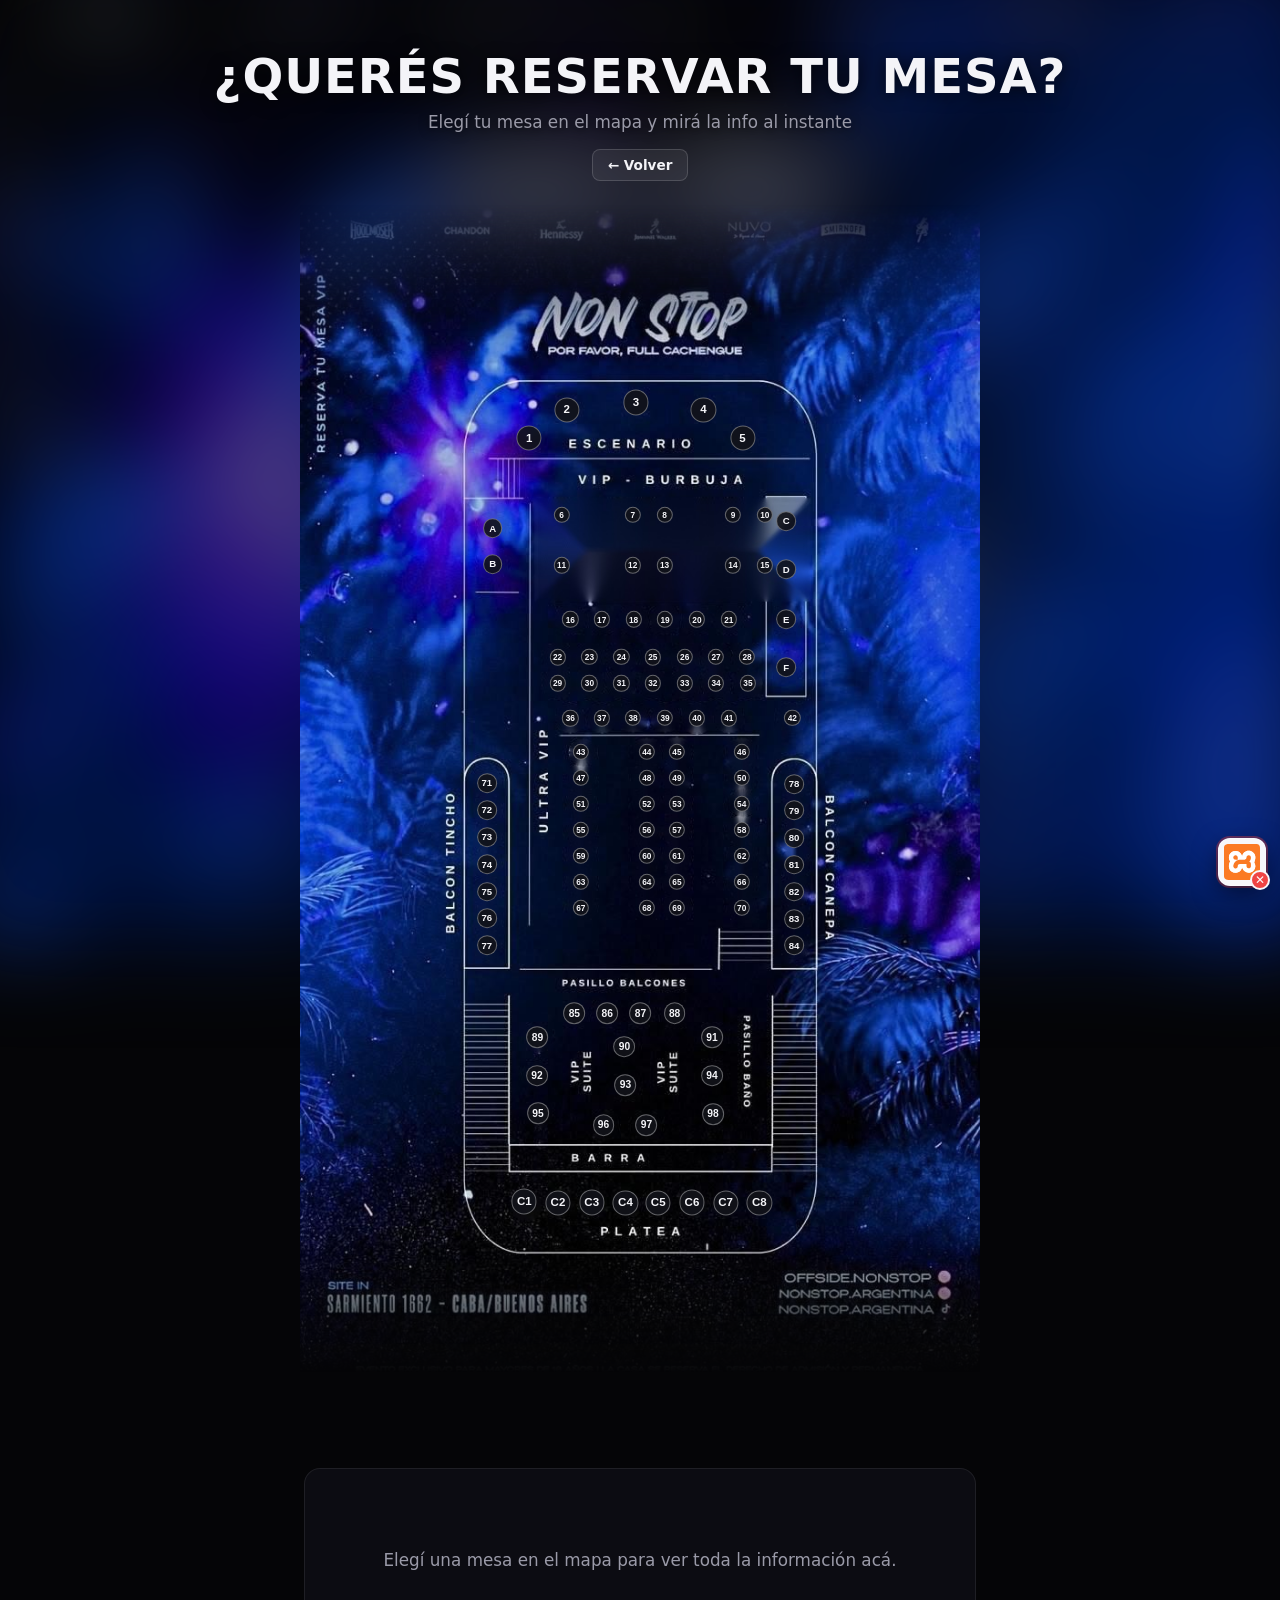
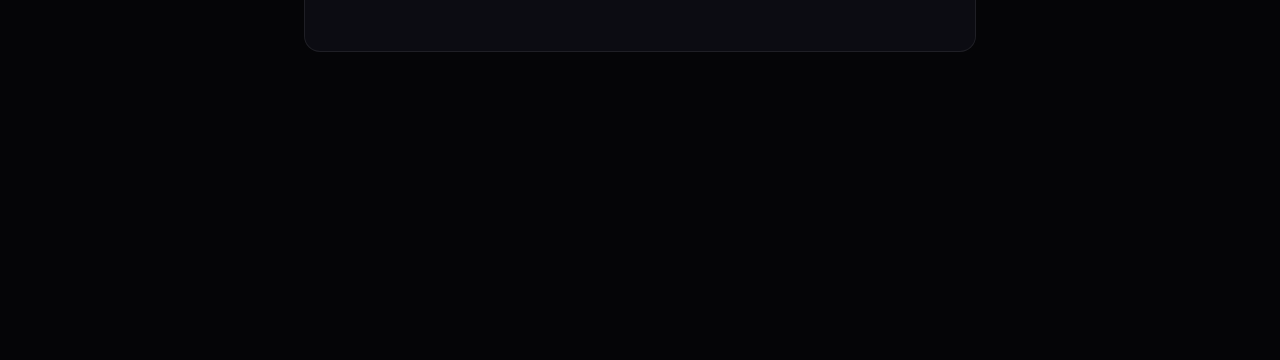
<file: Frontend/index.html>
<!DOCTYPE html>
<html lang="es">
<head>
  <meta charset="UTF-8" />
  <meta name="viewport" content="width=device-width, initial-scale=1.0" />
  <title>Non Stop · Reservá tu mesa</title>
  <link rel="stylesheet" href="style.css" />
</head>
<body>
  <header class="hero">
    <h1 class="hero__title">¿Querés reservar tu mesa?</h1>
    <p class="hero__subtitle">Elegí tu mesa en el mapa y mirá la info al instante</p>
    <div class="hero__tools">
      <a class="tool-btn tool-btn--link" href="portada.html">← Volver</a>
      <span id="adminTools" hidden>
        <button type="button" id="btnEdit" class="tool-btn" title="Recalibrar posiciones del mapa">⚙ Editar mapa</button>
        <a class="tool-btn tool-btn--link" href="admin.html">Admin</a>
      </span>
    </div>
  </header>

  <main class="mapa-wrap">
    <div class="mapa" id="mapa">
      <img src="Mapas-limpio.jpg" alt="Plano del piso de Non Stop" class="mapa__img" id="mapaImg" />
      <div class="mapa__hotspots" id="hotspots"></div>
    </div>
  </main>

  <section class="info-mesa" id="info-mesa">
    <div class="info-mesa__content" id="infoMesaContent">
      <p class="info-mesa__placeholder">Elegí una mesa en el mapa para ver toda la información acá.</p>
    </div>
  </section>

  <script src="data.js"></script>
  <script src="script.js"></script>
  <script src="estado.js" defer></script>
</body>
</html>
</file>
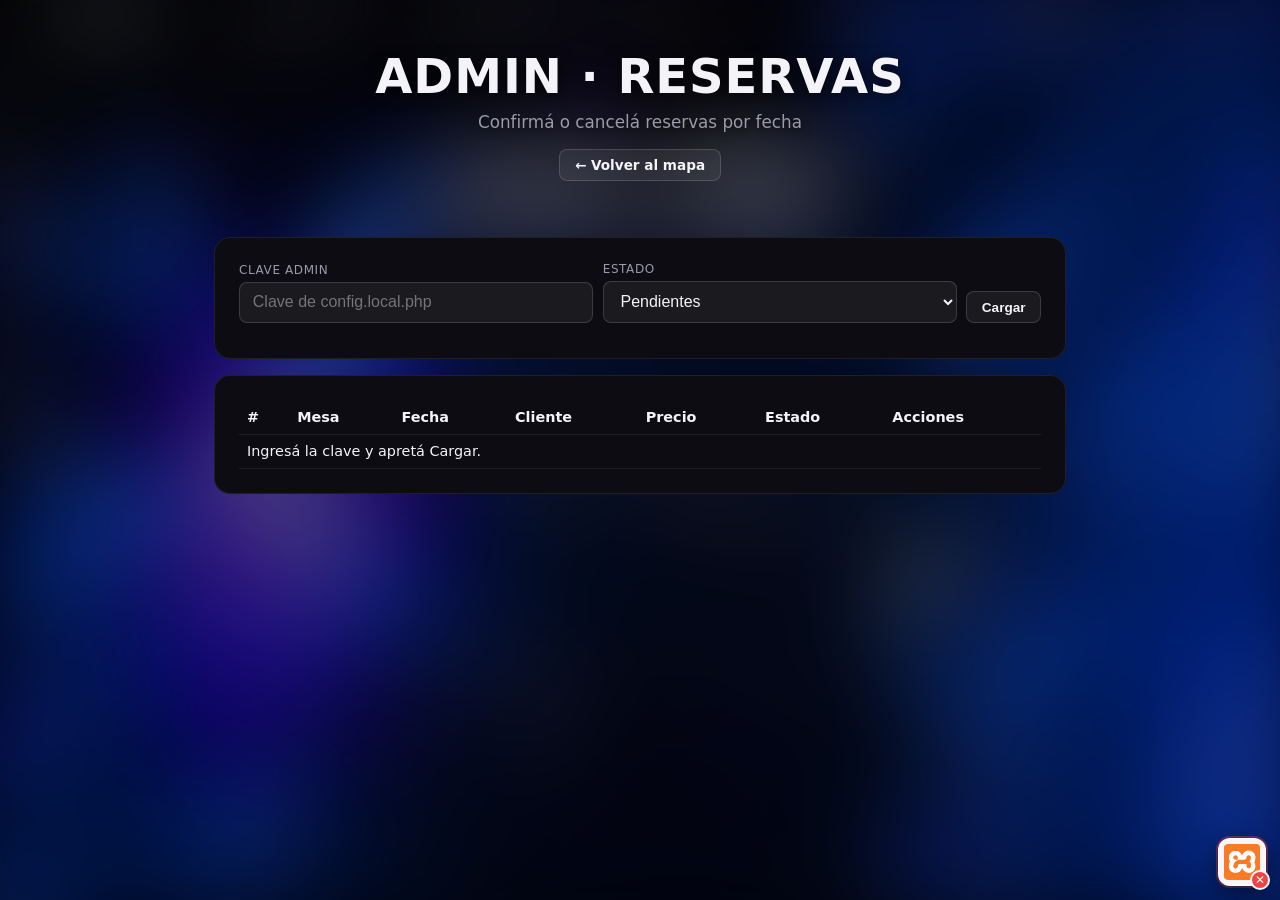
<file: Frontend/admin.html>
<!DOCTYPE html>
<html lang="es">
<head>
  <meta charset="UTF-8" />
  <meta name="viewport" content="width=device-width, initial-scale=1.0" />
  <meta name="robots" content="noindex, nofollow" />
  <title>Non Stop · Admin reservas</title>
  <link rel="stylesheet" href="style.css" />
</head>
<body>
  <header class="hero">
    <h1 class="hero__title">Admin · Reservas</h1>
    <p class="hero__subtitle">Confirmá o cancelá reservas por fecha</p>
    <div class="hero__tools">
      <a class="tool-btn tool-btn--link" href="index.html">← Volver al mapa</a>
    </div>
  </header>

  <main class="admin-wrap">
    <div class="admin-card">
      <div class="admin-row">
        <div class="admin-field">
          <label class="res-form__label" for="adminKey">Clave admin</label>
          <input class="res-form__input" id="adminKey" type="password" autocomplete="off"
                 placeholder="Clave de config.local.php" />
        </div>
        <div class="admin-field">
          <label class="res-form__label" for="adminEstado">Estado</label>
          <select class="res-form__input" id="adminEstado">
            <option value="todas">Todas</option>
            <option value="pendiente" selected>Pendientes</option>
            <option value="confirmada">Confirmadas</option>
            <option value="cancelada">Canceladas</option>
          </select>
        </div>
        <button type="button" class="tool-btn" id="btnCargar">Cargar</button>
      </div>
      <p class="admin__status" id="adminStatus"></p>
    </div>

    <div class="admin-card">
      <div style="overflow-x:auto">
        <table class="admin-table">
          <thead>
            <tr>
              <th>#</th>
              <th>Mesa</th>
              <th>Fecha</th>
              <th>Cliente</th>
              <th>Precio</th>
              <th>Estado</th>
              <th>Acciones</th>
            </tr>
          </thead>
          <tbody id="adminRows">
            <tr><td colspan="7">Ingresá la clave y apretá Cargar.</td></tr>
          </tbody>
        </table>
      </div>
    </div>
  </main>

  <script>
    const $ = (id) => document.getElementById(id);
    const fmt = new Intl.NumberFormat("es-AR", { style: "currency", currency: "ARS", maximumFractionDigits: 0 });

    // Todo lo que viene de la base se escapa antes de entrar al HTML.
    function esc(s) {
      return String(s ?? "").replace(/[&<>"']/g, (c) => (
        { "&": "&amp;", "<": "&lt;", ">": "&gt;", '"': "&quot;", "'": "&#39;" }[c]
      ));
    }

    function clave() {
      return $("adminKey").value.trim();
    }

    async function cargar() {
      const key = clave();
      const estado = $("adminEstado").value;
      if (!key) { $("adminStatus").textContent = "Escribí la clave admin."; return; }
      $("adminStatus").textContent = "Cargando...";
      try {
        const r = await fetch(`api/admin.php?estado=${encodeURIComponent(estado)}`, {
          cache: "no-store",
          headers: { Accept: "application/json", "X-Admin-Key": key },
        });
        const d = await r.json();
        if (!r.ok || !d.ok) throw new Error(d.error || "Error");
        $("adminStatus").textContent = `${d.reservas.length} reservas · Vie ${d.fechas.viernes} / Sáb ${d.fechas.sabado}`;
        const tb = $("adminRows");
        tb.innerHTML = "";
        if (d.reservas.length === 0) {
          tb.innerHTML = `<tr><td colspan="7">Sin reservas en ese estado.</td></tr>`;
          return;
        }
        for (const res of d.reservas) {
          const tr = document.createElement("tr");
          const cuenta = res.usuario_email
            ? `<br><small>cuenta: ${esc(res.usuario_email)}</small>`
            : `<br><small>sin cuenta</small>`;
          tr.innerHTML = `
            <td>${Number(res.id)}</td>
            <td><b>${esc(res.mesa_id)}</b><br><small>${esc(res.sector)} · ${esc(res.dia)}</small></td>
            <td>${esc(res.fecha_evento)}</td>
            <td><b>${esc(res.cliente_nombre)}</b><br><small>${esc(res.cliente_contacto)}</small>${cuenta}</td>
            <td>${fmt.format(res.precio_acordado)}${res.consumo_acordado != null ? `<br><small>cons ${fmt.format(res.consumo_acordado)}</small>` : ""}</td>
            <td><span class="admin-badge admin-badge--${esc(res.estado)}">${esc(res.estado)}</span></td>
            <td><div class="admin-actions"></div></td>
          `;
          const box = tr.querySelector(".admin-actions");
          for (const est of ["confirmada", "pendiente", "cancelada"]) {
            if (est === res.estado) continue;
            const b = document.createElement("button");
            b.className = "admin-btn";
            b.textContent = est;
            b.addEventListener("click", () => cambiar(key, res.id, est));
            box.appendChild(b);
          }
          tb.appendChild(tr);
        }
      } catch (e) {
        $("adminStatus").textContent = `Error: ${e.message}`;
      }
    }

    async function cambiar(key, id, estado) {
      try {
        const r = await fetch("api/admin.php", {
          method: "POST",
          headers: {
            "Content-Type": "application/json",
            Accept: "application/json",
            "X-Admin-Key": key,
          },
          body: JSON.stringify({ id, estado }),
        });
        const d = await r.json();
        if (!r.ok || !d.ok) throw new Error(d.error || "Error");
        cargar();
      } catch (e) {
        alert(`No se pudo actualizar: ${e.message}`);
      }
    }

    $("btnCargar").addEventListener("click", cargar);
    $("adminKey").addEventListener("keydown", (ev) => {
      if (ev.key === "Enter") cargar();
    });
  </script>
  <script src="estado.js" defer></script>
</body>
</html>
</file>
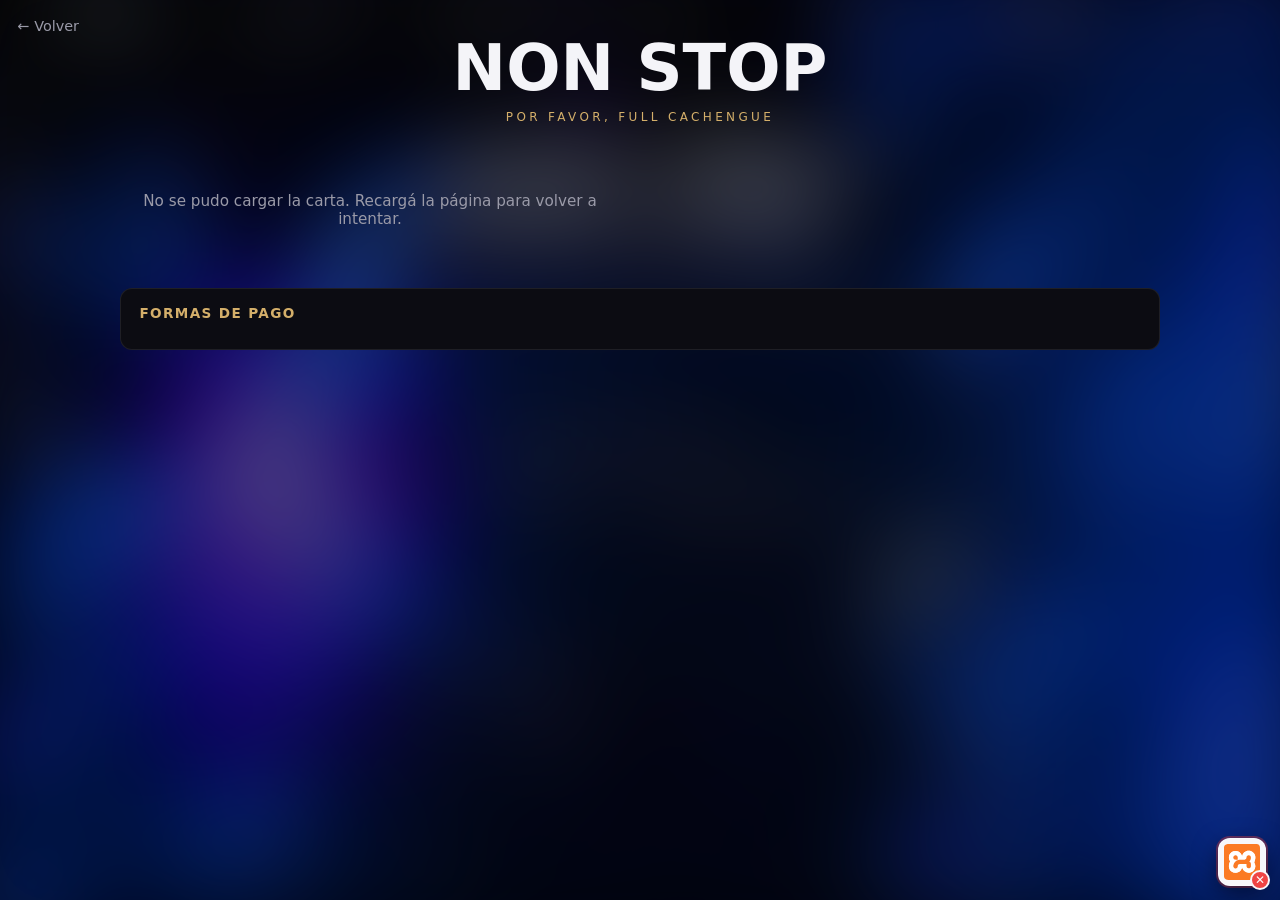
<file: Frontend/carta.html>
<!DOCTYPE html>
<html lang="es">
<head>
  <meta charset="UTF-8" />
  <meta name="viewport" content="width=device-width, initial-scale=1.0" />
  <title>Non Stop · Precios barra</title>
  <link rel="stylesheet" href="style.css" />
</head>
<body class="pagina-carta">
  <header class="subpagina__head">
    <a class="volver" href="portada.html">&larr; Volver</a>
    <h1 class="subpagina__titulo">Non Stop</h1>
    <p class="subpagina__subtitulo">Por favor, Full Cachengue</p>
  </header>

  <main class="carta">
    <section id="promos" class="carta__promos" hidden></section>

    <div class="carta__columnas">
      <div class="carta__col" id="colIzq"></div>
      <div class="carta__col" id="colDer"></div>
    </div>

    <section class="pagos">
      <h2 class="pagos__titulo">Formas de pago</h2>
      <ul class="pagos__lista" id="formasPago"></ul>
    </section>
  </main>

  <script src="carta.js"></script>
  <script src="estado.js" defer></script>
</body>
</html>
</file>
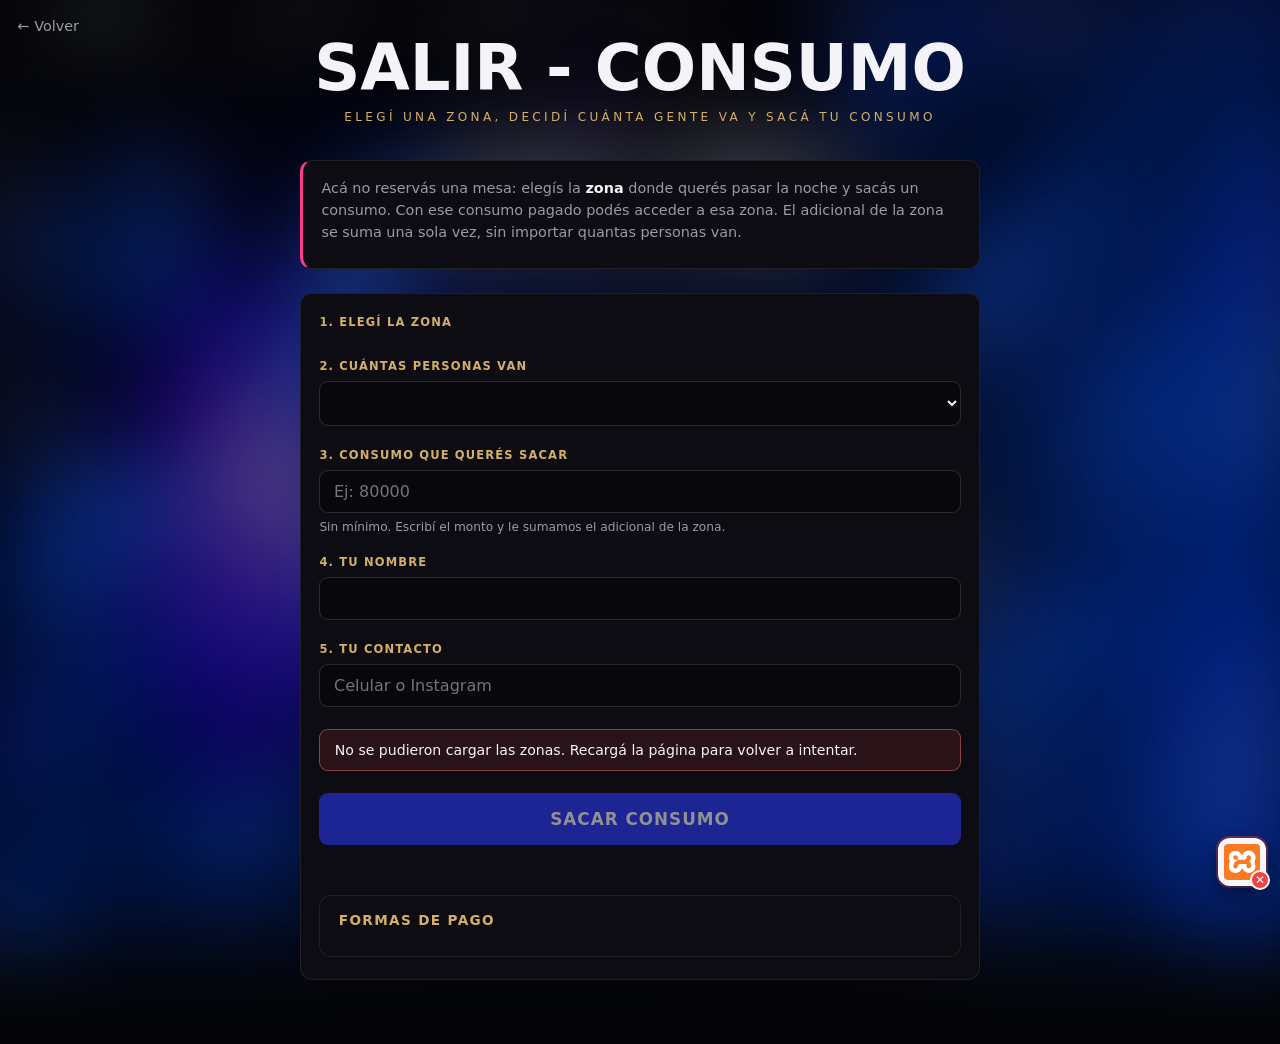
<file: Frontend/consumo.html>
<!DOCTYPE html>
<html lang="es">
<head>
  <meta charset="UTF-8" />
  <meta name="viewport" content="width=device-width, initial-scale=1.0" />
  <title>Non Stop · Salir - Consumo</title>
  <link rel="stylesheet" href="style.css" />
</head>
<body class="pagina-consumo">
  <header class="subpagina__head">
    <a class="volver" href="portada.html">&larr; Volver</a>
    <h1 class="subpagina__titulo">Salir - Consumo</h1>
    <p class="subpagina__subtitulo">Elegí una zona, decidí cuánta gente va y sacá tu consumo</p>
  </header>

  <main class="consumo">
    <section class="consumo__intro">
      <p>
        Acá no reservás una mesa: elegís la <strong>zona</strong> donde querés pasar la noche
        y sacás un consumo. Con ese consumo pagado podés acceder a esa zona.
        El adicional de la zona se suma una sola vez, sin importar quantas personas van.
      </p>
      <p class="consumo__regla" id="reglaMax"></p>
    </section>

    <form id="formConsumo" class="consumo__form" novalidate>
      <fieldset class="campo campo--zonas">
        <legend class="campo__label">1. Elegí la zona</legend>
        <div class="zonas" id="listaZonas"></div>
      </fieldset>

      <div class="campo">
        <label class="campo__label" for="personas">2. Cuántas personas van</label>
        <select class="input" id="personas" name="personas"></select>
      </div>

      <div class="campo">
        <label class="campo__label" for="consumo">3. Consumo que querés sacar</label>
        <input class="input" id="consumo" name="consumo" type="text" inputmode="numeric"
               placeholder="Ej: 80000" autocomplete="off" />
        <p class="campo__ayuda">Sin mínimo. Escribí el monto y le sumamos el adicional de la zona.</p>
      </div>

      <div class="campo">
        <label class="campo__label" for="nombre">4. Tu nombre</label>
        <input class="input" id="nombre" name="nombre" type="text" maxlength="100" autocomplete="name" />
      </div>

      <div class="campo">
        <label class="campo__label" for="contacto">5. Tu contacto</label>
        <input class="input" id="contacto" name="contacto" type="text" maxlength="100"
               placeholder="Celular o Instagram" autocomplete="tel" />
      </div>

      <div class="resumen" id="resumen" hidden>
        <div class="resumen__linea">
          <span>Consumo</span><span id="rBase">—</span>
        </div>
        <div class="resumen__linea">
          <span>Adicional de la zona</span><span id="rAdicional">—</span>
        </div>
        <div class="resumen__linea resumen__linea--total">
          <span>Total</span><span id="rTotal">—</span>
        </div>
      </div>

      <p class="aviso" id="aviso" hidden></p>

      <button class="btn btn--primary btn--grande" type="submit" id="btnEnviar">
        Sacar consumo
      </button>

      <section class="pagos">
        <h2 class="pagos__titulo">Formas de pago</h2>
        <ul class="pagos__lista" id="formasPago"></ul>
      </section>
    </form>
  </main>

  <script src="consumo.js"></script>
  <script src="estado.js" defer></script>
</body>
</html>
</file>
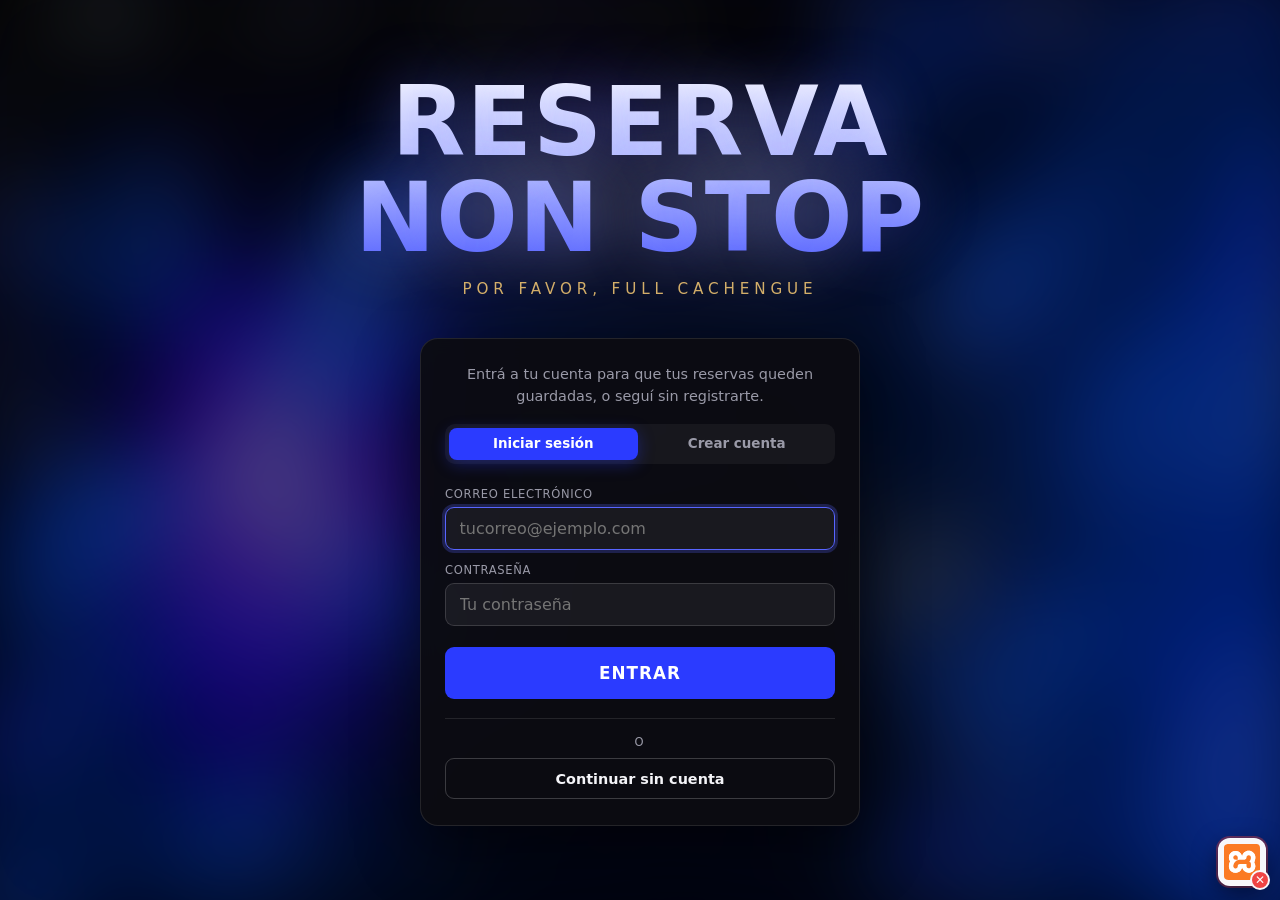
<file: Frontend/portada.html>
<!DOCTYPE html>
<html lang="es">
<head>
  <meta charset="UTF-8" />
  <meta name="viewport" content="width=device-width, initial-scale=1.0" />
  <title>Non Stop · Reserva Non Stop</title>
  <link rel="stylesheet" href="style.css" />
</head>
<body class="pagina-portada">
  <main class="portada">
    <header class="portada__head">
      <h1 class="portada__titulo">Reserva Non Stop</h1>
      <p class="portada__subtitulo">Por favor, Full Cachengue</p>
    </header>

    <p class="portada__cargando" id="portadaCargando">Un segundo...</p>

    <!-- Acceso: cuenta opcional -->
    <section class="acceso" id="acceso" hidden aria-label="Acceso">
      <div class="acceso__card">
        <p class="acceso__lead">Entrá a tu cuenta para que tus reservas queden guardadas, o seguí sin registrarte.</p>

        <div class="acceso__tabs" role="tablist" aria-label="Iniciar sesión o crear cuenta">
          <button type="button" class="acceso__tab is-active" id="tabLogin" data-vista="login"
                  role="tab" aria-selected="true" aria-controls="formLogin">Iniciar sesión</button>
          <button type="button" class="acceso__tab" id="tabRegistro" data-vista="registro"
                  role="tab" aria-selected="false" aria-controls="formRegistro">Crear cuenta</button>
        </div>

        <form class="acceso__form" id="formLogin" novalidate>
          <label class="acceso__label" for="loginEmail">Correo electrónico</label>
          <input class="acceso__input" id="loginEmail" type="email" maxlength="190"
                 autocomplete="email" placeholder="tucorreo@ejemplo.com" />

          <label class="acceso__label" for="loginPass">Contraseña</label>
          <input class="acceso__input" id="loginPass" type="password" maxlength="72"
                 autocomplete="current-password" placeholder="Tu contraseña" />

          <button class="btn btn--primary btn--grande" type="submit" id="btnLogin">Entrar</button>
        </form>

        <form class="acceso__form" id="formRegistro" novalidate hidden>
          <label class="acceso__label" for="regNombre">Nombre y apellido</label>
          <input class="acceso__input" id="regNombre" type="text" maxlength="100"
                 autocomplete="name" placeholder="Ej: Alexis Maier" />

          <label class="acceso__label" for="regEmail">Correo electrónico</label>
          <input class="acceso__input" id="regEmail" type="email" maxlength="190"
                 autocomplete="email" placeholder="tucorreo@ejemplo.com" />

          <label class="acceso__label" for="regPass">Contraseña</label>
          <input class="acceso__input" id="regPass" type="password" maxlength="72"
                 autocomplete="new-password" placeholder="Mínimo 8 caracteres" />

          <button class="btn btn--primary btn--grande" type="submit" id="btnRegistro">Crear mi cuenta</button>
        </form>

        <p class="acceso__aviso" id="accesoAviso" hidden></p>

        <div class="acceso__sin">
          <span class="acceso__sin-texto">o</span>
          <button type="button" class="acceso__sin-btn" id="btnSinCuenta">Continuar sin cuenta</button>
        </div>
      </div>
    </section>

    <!-- Saludo / sesión -->
    <div class="portada__sesion" id="sesionInfo" hidden>
      <p class="portada__saludo" id="saludo"></p>
      <button type="button" class="portada__link" id="btnSesion"></button>
    </div>

    <!-- Menú principal -->
    <nav class="portada__menu" id="menuPrincipal" hidden aria-label="Opciones principales">
      <a class="portada-btn portada-btn--reserva portada-btn--destacado" href="index.html">
        <span class="portada-btn__badge">El más pedido</span>
        <span class="portada-btn__titulo">Reservar mesa!!!</span>
        <span class="portada-btn__detalle">Elegí tu mesa en el mapa y asegurá la noche</span>
      </a>

      <a class="portada-btn portada-btn--barra" href="carta.html">
        <span class="portada-btn__titulo">Precios barra</span>
        <span class="portada-btn__detalle">Carta, precios y formas de pago</span>
      </a>

      <a class="portada-btn portada-btn--consumo" href="consumo.html">
        <span class="portada-btn__titulo">Salir - Consumo</span>
        <span class="portada-btn__detalle">Elegí tu zona y sacá tu consumo</span>
      </a>
    </nav>
  </main>

  <!-- Mensaje patrocinador: aparece al elegir "Continuar sin cuenta" -->
  <div class="sponsor" id="sponsor" hidden>
    <div class="sponsor__caja" role="dialog" aria-modal="true" aria-labelledby="sponsorTitulo">
      <p class="sponsor__marca">Non Stop</p>
      <h2 class="sponsor__titulo" id="sponsorTitulo">Por favor, Full Cachengue</h2>
      <p class="sponsor__texto">
        Esta noche la hacés completa: reservá tu mesa o sacá tu consumo y quedate hasta que
        no den más las piernas. La previa, la barra y el after tienen un solo dueño.
      </p>
      <p class="sponsor__texto sponsor__texto--destacado">
        Seguinos en <a href="https://instagram.com/ara.nonstop" target="_blank" rel="noopener">@ara.nonstop</a>
        para ver fechas, fotos y promos de la semana.
      </p>
      <div class="sponsor__acciones">
        <a class="btn btn--primary" href="https://instagram.com/ara.nonstop" target="_blank" rel="noopener">
          Ver Instagram
        </a>
        <button type="button" class="btn btn--ghost" id="sponsorCerrar">Seguir a la página</button>
      </div>
      <p class="sponsor__pie">Non Stop · Por favor, Full Cachengue</p>
    </div>
  </div>

  <script src="estado.js" defer></script>
  <script src="portada.js"></script>
</body>
</html>
</file>
<file: Frontend/style.css>
:root {
  --bg: #050507;
  --panel-bg: #0c0c12;
  --accent: #2b3bff;
  --accent-light: #5865ff;
  --gold: #d4af6a;
  --text: #f4f4f8;
  --text-dim: #9a9aa8;
  --hotspot-bg: rgba(18, 19, 26, 0.9);
  --hotspot-border: rgba(255, 255, 255, 0.35);
  --hotspot-hover: var(--accent-light);
  --hotspot-reservada: #6b2b3b;
}

* {
  box-sizing: border-box;
}

body {
  position: relative;
  margin: 0;
  color: var(--text);
  font-family: "Segoe UI", system-ui, sans-serif;
  min-height: 100vh;
  background-color: var(--bg);
}

/* fondo ambiental: la misma imagen del mapa, muy difuminada, para que dé
   color y atmósfera a todo el sitio sin repetir logos/texto legibles
   (eso se veía "duplicado" contra la versión nítida del recuadro del mapa) */
body::before {
  content: "";
  position: fixed;
  inset: -40px;
  background-image: url("Mapas-limpio.jpg");
  background-repeat: no-repeat;
  background-position: center top;
  background-size: cover;
  filter: blur(45px) brightness(0.55) saturate(1.15);
  z-index: -1;
}

@media (max-width: 768px) {
  body::before {
    position: absolute;
    filter: blur(30px) brightness(0.55) saturate(1.15);
  }
}

.hero {
  text-align: center;
  padding: 3rem 1.5rem 1.5rem;
}

.hero__title {
  font-size: clamp(1.8rem, 5vw, 3rem);
  font-weight: 800;
  margin: 0;
  text-transform: uppercase;
  letter-spacing: 0.02em;
  text-shadow: 0 2px 16px rgba(0, 0, 0, 0.7);
}

.hero__subtitle {
  color: var(--text-dim);
  margin-top: 0.5rem;
  font-size: 1.05rem;
  text-shadow: 0 2px 10px rgba(0, 0, 0, 0.7);
}

.mapa-wrap {
  position: relative;
  display: flex;
  justify-content: center;
  padding: 0 1rem 3rem;
}

.mapa {
  position: relative;
  max-width: 680px;
  width: 100%;
  -webkit-mask-image: linear-gradient(
    to bottom,
    transparent 0,
    #000 12%,
    #000 88%,
    transparent 100%
  );
  mask-image: linear-gradient(
    to bottom,
    transparent 0,
    #000 12%,
    #000 88%,
    transparent 100%
  );
}

.mapa__img {
  display: block;
  width: 100%;
  height: auto;
  user-select: none;
  -webkit-user-drag: none;
}

.mapa__hotspots {
  position: absolute;
  inset: 0;
}

.hotspot {
  position: absolute;
  transform: translate(-50%, -50%);
  display: flex;
  align-items: center;
  justify-content: center;
  width: 2.6%;
  aspect-ratio: 1;
  min-width: 17px;
  min-height: 17px;
  border-radius: 50%;
  background: var(--hotspot-bg);
  border: 1px solid var(--hotspot-border);
  color: var(--text);
  font-size: 0.56rem;
  font-weight: 700;
  cursor: pointer;
  padding: 0;
  transition: transform 0.15s ease, box-shadow 0.2s ease, background 0.2s ease, border-color 0.2s ease;
}

/* tamaños inspirados en las burbujas del mapa original */
.hotspot--sm {
  width: 2.4%;
  min-width: 16px;
  min-height: 16px;
  font-size: 0.52rem;
}

.hotspot--md {
  width: 2.9%;
  min-width: 19px;
  min-height: 19px;
  font-size: 0.6rem;
}

.hotspot--md-lg {
  width: 3.2%;
  min-width: 21px;
  min-height: 21px;
  font-size: 0.64rem;
}

.hotspot--lg {
  width: 3.7%;
  min-width: 24px;
  min-height: 24px;
  font-size: 0.72rem;
}

.hotspot::after {
  content: "";
  position: absolute;
  inset: -6px;
  border-radius: 50%;
  border: 1px solid var(--accent-light);
  opacity: 0;
  transform: scale(0.85);
  transition: opacity 0.2s ease, transform 0.2s ease;
}

.hotspot:hover,
.hotspot:focus-visible {
  background: var(--hotspot-hover);
  border-color: #fff;
  box-shadow: 0 0 12px var(--accent-light);
  transform: translate(-50%, -50%) scale(1.15);
}

.hotspot:hover::after,
.hotspot:focus-visible::after {
  opacity: 1;
  transform: scale(1);
}

.hotspot.is-selected {
  background: var(--accent);
  border-color: #fff;
  box-shadow: 0 0 0 4px rgba(88, 101, 255, 0.25), 0 0 16px var(--accent-light);
  animation: hotspot-pop 0.35s ease;
}

.hotspot.is-reservada {
  background: var(--hotspot-reservada);
  border-color: rgba(255, 255, 255, 0.2);
  color: rgba(244, 244, 248, 0.5);
  cursor: not-allowed;
}

.hotspot.is-reservada::after {
  display: none;
}

@keyframes hotspot-pop {
  0% {
    transform: translate(-50%, -50%) scale(0.6);
  }
  60% {
    transform: translate(-50%, -50%) scale(1.25);
  }
  100% {
    transform: translate(-50%, -50%) scale(1);
  }
}

.info-mesa {
  scroll-margin-top: 2rem;
  max-width: 720px;
  margin: 0 auto;
  padding: 3rem 1.5rem 5rem;
  min-height: 60vh;
}

.info-mesa__content {
  background: var(--panel-bg);
  border: 1px solid rgba(255, 255, 255, 0.08);
  border-radius: 16px;
  padding: 2rem;
}

.info-mesa__placeholder {
  color: var(--text-dim);
  text-align: center;
  padding: 2rem 0;
  font-size: 1.05rem;
}

.mesa-info__sector {
  color: var(--accent-light);
  text-transform: uppercase;
  letter-spacing: 0.08em;
  font-size: 0.85rem;
  margin: 0 0 0.25rem;
}

.mesa-info__titulo {
  font-size: 2.5rem;
  font-weight: 800;
  margin: 0 0 1.5rem;
  display: flex;
  align-items: center;
  gap: 0.75rem;
  flex-wrap: wrap;
}

.mesa-info__estado {
  font-size: 0.7rem;
  font-weight: 700;
  letter-spacing: 0.05em;
  text-transform: uppercase;
  padding: 0.3rem 0.7rem;
  border-radius: 999px;
}

.mesa-info__estado--disponible {
  background: rgba(88, 200, 130, 0.15);
  color: #5ee69a;
  border: 1px solid rgba(94, 230, 154, 0.35);
}

.mesa-info__estado--reservada {
  background: rgba(230, 94, 110, 0.15);
  color: #ff8b98;
  border: 1px solid rgba(255, 139, 152, 0.35);
}

.mesa-info__grid {
  display: grid;
  grid-template-columns: repeat(3, 1fr);
  gap: 0.75rem 1rem;
  margin-bottom: 1.5rem;
}

@media (max-width: 560px) {
  .mesa-info__grid {
    grid-template-columns: 1fr 1fr;
  }
}

.mesa-info__dato {
  background: rgba(255, 255, 255, 0.04);
  border: 1px solid rgba(255, 255, 255, 0.08);
  border-radius: 8px;
  padding: 0.6rem 0.75rem;
}

.mesa-info__dato-label {
  display: block;
  color: var(--text-dim);
  font-size: 0.75rem;
  text-transform: uppercase;
  letter-spacing: 0.05em;
}

.mesa-info__dato-valor {
  font-size: 1.15rem;
  font-weight: 700;
}

.mesa-info__publica {
  background: rgba(255, 255, 255, 0.04);
  border: 1px solid rgba(255, 255, 255, 0.08);
  border-radius: 10px;
  padding: 1rem;
}

.mesa-info__publica-label {
  color: var(--text-dim);
  font-size: 0.75rem;
  text-transform: uppercase;
  letter-spacing: 0.05em;
  margin: 0 0 0.4rem;
}

.mesa-info__publica-nombre {
  font-size: 1.1rem;
  font-weight: 700;
  margin: 0 0 0.5rem;
}

.mesa-info__ig {
  display: inline-flex;
  align-items: center;
  gap: 0.4rem;
  color: #fff;
  background: linear-gradient(45deg, #f09433, #e6683c, #dc2743, #cc2366, #bc1888);
  padding: 0.5rem 0.9rem;
  border-radius: 8px;
  text-decoration: none;
  font-weight: 600;
  font-size: 0.9rem;
}

.mesa-info__ig:hover {
  filter: brightness(1.1);
}

.mesa-info__no-vendible {
  color: var(--text-dim);
  background: rgba(255, 255, 255, 0.04);
  border: 1px solid rgba(255, 255, 255, 0.08);
  border-radius: 10px;
  padding: 1rem;
  margin: 0 0 1.5rem;
}

.dia-selector {
  margin-bottom: 1.25rem;
}

.dia-selector__label {
  display: block;
  color: var(--text-dim);
  font-size: 0.75rem;
  text-transform: uppercase;
  letter-spacing: 0.05em;
  margin-bottom: 0.5rem;
}

.dia-selector__botones {
  display: flex;
  gap: 0.6rem;
}

.dia-btn {
  flex: 1;
  padding: 0.65rem 1rem;
  border-radius: 8px;
  border: 1px solid rgba(255, 255, 255, 0.15);
  background: rgba(255, 255, 255, 0.04);
  color: var(--text);
  font-weight: 700;
  font-size: 0.95rem;
  cursor: pointer;
  transition: background 0.2s ease, border-color 0.2s ease, transform 0.15s ease;
}

.dia-btn:hover {
  border-color: var(--accent-light);
}

.dia-btn.is-selected {
  background: var(--accent);
  border-color: var(--accent-light);
  box-shadow: 0 0 12px rgba(88, 101, 255, 0.4);
}

.mesa-info__dato--placeholder {
  grid-column: 1 / -1;
  display: flex;
  align-items: center;
  justify-content: center;
  color: var(--text-dim);
  font-style: italic;
}

.btn-reservar {
  display: block;
  width: 100%;
  margin-top: 1.5rem;
  padding: 0.9rem 1rem;
  border: none;
  border-radius: 10px;
  background: var(--gold);
  color: #1a1408;
  font-weight: 800;
  font-size: 1.05rem;
  letter-spacing: 0.02em;
  cursor: pointer;
  transition: filter 0.2s ease, transform 0.15s ease;
}

.btn-reservar:hover:not(:disabled) {
  filter: brightness(1.08);
}

.btn-reservar:disabled {
  background: rgba(255, 255, 255, 0.08);
  color: var(--text-dim);
  cursor: not-allowed;
}

.reserva-aviso {
  text-align: center;
  color: #5ee69a;
  font-size: 0.9rem;
  margin: 0.75rem 0 0;
}

.admin__status {
  margin: 0.7rem 0 0;
  font-size: 0.85rem;
  color: var(--text-dim);
}

.hero__tools {
  display: flex;
  gap: 0.6rem;
  justify-content: center;
  margin-top: 1rem;
}

#adminTools {
  display: inline-flex;
  gap: 0.6rem;
  align-items: center;
}

#adminTools[hidden] {
  display: none;
}

.tool-btn {
  padding: 0.45rem 0.9rem;
  border-radius: 8px;
  border: 1px solid rgba(255, 255, 255, 0.15);
  background: rgba(255, 255, 255, 0.06);
  color: var(--text);
  font-weight: 600;
  font-size: 0.85rem;
  cursor: pointer;
  text-decoration: none;
  display: inline-block;
}

.tool-btn:hover {
  border-color: var(--accent-light);
}

.res-form {
  display: grid;
  gap: 0.4rem;
  margin-top: 1.25rem;
}

.res-form__label {
  color: var(--text-dim);
  font-size: 0.75rem;
  text-transform: uppercase;
  letter-spacing: 0.05em;
}

.res-form__input {
  padding: 0.65rem 0.8rem;
  border-radius: 8px;
  border: 1px solid rgba(255, 255, 255, 0.15);
  background: rgba(255, 255, 255, 0.06);
  color: var(--text);
  font-size: 1rem;
  width: 100%;
}

.res-form__input:focus {
  outline: none;
  border-color: var(--accent-light);
  box-shadow: 0 0 0 3px rgba(88, 101, 255, 0.25);
}

.edit-bar {
  display: flex;
  gap: 0.6rem;
  align-items: center;
  justify-content: center;
  flex-wrap: wrap;
  margin: 0 auto 1rem;
  padding: 0.6rem 1rem;
  max-width: 680px;
  background: rgba(43, 59, 255, 0.12);
  border: 1px dashed var(--accent-light);
  border-radius: 10px;
  font-size: 0.9rem;
}

body.edit-mode .hotspot {
  outline: 2px dashed var(--gold);
  outline-offset: 2px;
}

/* Admin */
.admin-wrap {
  max-width: 900px;
  margin: 0 auto;
  padding: 2rem 1.5rem 4rem;
}

.admin-card {
  background: var(--panel-bg);
  border: 1px solid rgba(255, 255, 255, 0.08);
  border-radius: 16px;
  padding: 1.5rem;
  margin-bottom: 1rem;
}

.admin-row {
  display: flex;
  gap: 0.6rem;
  flex-wrap: wrap;
  align-items: end;
}

.admin-field {
  display: grid;
  gap: 0.3rem;
  flex: 1;
  min-width: 160px;
}

.admin-table {
  width: 100%;
  border-collapse: collapse;
  font-size: 0.9rem;
}

.admin-table th,
.admin-table td {
  text-align: left;
  padding: 0.55rem 0.5rem;
  border-bottom: 1px solid rgba(255, 255, 255, 0.08);
  vertical-align: top;
}

.admin-badge {
  display: inline-block;
  padding: 0.15rem 0.6rem;
  border-radius: 999px;
  font-size: 0.75rem;
  font-weight: 700;
  text-transform: uppercase;
}

.admin-badge--pendiente { background: rgba(255, 184, 107, 0.15); color: #ffb86b; }
.admin-badge--confirmada { background: rgba(94, 230, 154, 0.15); color: #5ee69a; }
.admin-badge--cancelada { background: rgba(255, 139, 152, 0.15); color: #ff8b98; }

.admin-actions { display: flex; gap: 0.4rem; flex-wrap: wrap; }
.admin-btn {
  padding: 0.3rem 0.6rem;
  border-radius: 6px;
  border: 1px solid rgba(255, 255, 255, 0.15);
  background: rgba(255, 255, 255, 0.06);
  color: var(--text);
  cursor: pointer;
  font-size: 0.8rem;
}
.admin-btn:hover { border-color: var(--accent-light); }


/* ===========================================================================
   PORTADA / SUBPAGINAS / CARTA / CONSUMO
   =========================================================================== */

.pagina-portada,
.pagina-carta,
.pagina-consumo {
  background-color: var(--bg);
}

/* Necesario porque varios bloques de abajo usan display:flex/grid, y eso
   pisa el `display:none` que el navegador aplica al atributo [hidden]. */
[hidden] {
  display: none !important;
}

/* ---------- Portada ---------- */

.portada {
  min-height: 100vh;
  display: flex;
  flex-direction: column;
  align-items: center;
  justify-content: center;
  gap: 2.5rem;
  padding: 3rem 1.25rem;
  text-align: center;
}

.portada__head {
  max-width: 720px;
}

.portada__titulo {
  margin: 0;
  font-size: clamp(2.6rem, 11vw, 6rem);
  font-weight: 900;
  text-transform: uppercase;
  letter-spacing: 0.01em;
  line-height: 1;
  background: linear-gradient(180deg, #ffffff 0%, #b9c0ff 55%, var(--accent-light) 100%);
  -webkit-background-clip: text;
  background-clip: text;
  color: transparent;
  text-shadow: 0 0 60px rgba(88, 101, 255, 0.45);
}

.portada__subtitulo {
  margin: 0.85rem 0 0;
  font-size: clamp(0.72rem, 2.4vw, 0.95rem);
  text-transform: uppercase;
  letter-spacing: 0.32em;
  color: var(--gold);
}

.portada__menu {
  display: flex;
  flex-direction: column;
  gap: 1.15rem;
  width: 100%;
  max-width: 480px;
}

.portada-btn {
  display: flex;
  flex-direction: column;
  align-items: center;
  gap: 0.3rem;
  padding: 1.35rem 1.5rem;
  border-radius: 14px;
  border: 1px solid rgba(255, 255, 255, 0.14);
  background: var(--panel-bg);
  color: var(--text);
  text-decoration: none;
  text-align: center;
  transition: transform 0.16s ease, box-shadow 0.2s ease, border-color 0.2s ease;
}

.portada-btn__titulo {
  font-size: clamp(1.3rem, 4.6vw, 1.85rem);
  font-weight: 800;
  text-transform: uppercase;
  letter-spacing: 0.03em;
}

.portada-btn__detalle {
  font-size: 0.82rem;
  color: var(--text-dim);
}

.portada-btn:hover,
.portada-btn:focus-visible {
  transform: translateY(-2px);
  border-color: #fff;
}

.portada-btn--reserva:hover,
.portada-btn--reserva:focus-visible { box-shadow: 0 0 0 1px var(--accent-light), 0 10px 34px rgba(43, 59, 255, 0.4); }
.portada-btn--barra:hover,
.portada-btn--barra:focus-visible { box-shadow: 0 0 0 1px var(--gold), 0 10px 34px rgba(212, 175, 106, 0.32); }
.portada-btn--consumo:hover,
.portada-btn--consumo:focus-visible { box-shadow: 0 0 0 1px #ff3d8b, 0 10px 34px rgba(255, 61, 139, 0.3); }

.portada__status {
  margin: 0;
}

/* ---------- Acceso (login / registro / sin cuenta) ---------- */

.portada__cargando {
  margin: 0;
  color: var(--text-dim);
  font-size: 0.9rem;
}

.acceso {
  width: 100%;
  max-width: 440px;
  text-align: left;
}

.acceso__card {
  background: rgba(12, 12, 18, 0.94);
  border: 1px solid rgba(255, 255, 255, 0.1);
  border-radius: 18px;
  padding: 1.6rem 1.5rem;
  box-shadow: 0 20px 60px rgba(0, 0, 0, 0.5);
  backdrop-filter: blur(10px);
}

.acceso__lead {
  margin: 0 0 1rem;
  color: var(--text-dim);
  font-size: 0.9rem;
  line-height: 1.5;
  text-align: center;
}

.acceso__tabs {
  display: flex;
  gap: 0.3rem;
  padding: 0.25rem;
  margin-bottom: 1rem;
  border-radius: 10px;
  background: rgba(255, 255, 255, 0.05);
}

.acceso__tab {
  flex: 1;
  padding: 0.55rem 0.4rem;
  border: 0;
  border-radius: 8px;
  background: transparent;
  color: var(--text-dim);
  font-family: inherit;
  font-weight: 700;
  font-size: 0.84rem;
  cursor: pointer;
}

.acceso__tab.is-active {
  background: var(--accent);
  color: #fff;
  box-shadow: 0 4px 16px rgba(43, 59, 255, 0.35);
}

.acceso__form {
  display: grid;
  gap: 0.35rem;
}

.acceso__label {
  margin-top: 0.45rem;
  color: var(--text-dim);
  font-size: 0.72rem;
  text-transform: uppercase;
  letter-spacing: 0.06em;
}

.acceso__input {
  width: 100%;
  padding: 0.7rem 0.85rem;
  border-radius: 9px;
  border: 1px solid rgba(255, 255, 255, 0.15);
  background: rgba(255, 255, 255, 0.06);
  color: var(--text);
  font-family: inherit;
  font-size: 1rem;
}

.acceso__input:focus {
  outline: none;
  border-color: var(--accent-light);
  box-shadow: 0 0 0 3px rgba(88, 101, 255, 0.25);
}

.acceso__form .btn {
  margin-top: 0.95rem;
  width: 100%;
}

.acceso__aviso {
  margin: 0.85rem 0 0;
  font-size: 0.86rem;
  line-height: 1.4;
  text-align: center;
}

.acceso__aviso--error { color: #ff8b98; }
.acceso__aviso--ok { color: #5ee69a; }

.acceso__sin {
  margin-top: 1.2rem;
  padding-top: 1rem;
  border-top: 1px solid rgba(255, 255, 255, 0.1);
  text-align: center;
}

.acceso__sin-texto {
  display: block;
  margin-bottom: 0.55rem;
  color: var(--text-dim);
  font-size: 0.72rem;
  text-transform: uppercase;
  letter-spacing: 0.16em;
}

.acceso__sin-btn {
  width: 100%;
  padding: 0.72rem;
  border-radius: 9px;
  border: 1px solid rgba(255, 255, 255, 0.2);
  background: transparent;
  color: var(--text);
  font-family: inherit;
  font-weight: 700;
  font-size: 0.9rem;
  cursor: pointer;
  transition: border-color 0.2s ease, color 0.2s ease;
}

.acceso__sin-btn:hover,
.acceso__sin-btn:focus-visible {
  border-color: var(--gold);
  color: var(--gold);
}

/* ---------- Saludo de sesión ---------- */

.portada__sesion {
  display: flex;
  flex-direction: column;
  align-items: center;
  gap: 0.35rem;
  margin: -1rem 0;
}

.portada__saludo {
  margin: 0;
  font-size: 1rem;
  color: var(--text);
}

.portada__saludo strong {
  color: var(--gold);
}

.portada__link {
  padding: 0.2rem;
  border: 0;
  background: none;
  color: var(--text-dim);
  font-family: inherit;
  font-size: 0.8rem;
  text-decoration: underline;
  cursor: pointer;
}

.portada__link:hover {
  color: var(--text);
}

/* ---------- Botón destacado: Reservar mesa ---------- */

.portada-btn--destacado {
  position: relative;
  overflow: hidden;
  border: 1px solid rgba(88, 101, 255, 0.9);
  background:
    radial-gradient(120% 140% at 50% 0%, rgba(88, 101, 255, 0.45), transparent 60%),
    linear-gradient(145deg, #1b2360 0%, #0c0c12 72%);
  box-shadow: 0 0 0 1px rgba(88, 101, 255, 0.35), 0 18px 50px rgba(43, 59, 255, 0.28);
  animation: portada-latido 2.8s ease-in-out infinite;
}

.portada-btn--destacado::after {
  content: "";
  position: absolute;
  inset: 0;
  background: linear-gradient(115deg, transparent 30%, rgba(255, 255, 255, 0.14) 45%, transparent 60%);
  transform: translateX(-120%);
  animation: portada-brillo 4.5s ease-in-out infinite;
  pointer-events: none;
}

.portada-btn--destacado .portada-btn__titulo {
  color: #fff;
  text-shadow: 0 0 24px rgba(120, 135, 255, 0.7);
}

.portada-btn__badge {
  display: inline-block;
  margin-bottom: 0.35rem;
  padding: 0.18rem 0.6rem;
  border-radius: 999px;
  background: var(--gold);
  color: #17130a;
  font-size: 0.66rem;
  font-weight: 800;
  text-transform: uppercase;
  letter-spacing: 0.12em;
}

.portada-btn--destacado:hover,
.portada-btn--destacado:focus-visible {
  transform: translateY(-3px) scale(1.01);
  border-color: #fff;
  box-shadow: 0 0 0 1px var(--accent-light), 0 22px 60px rgba(43, 59, 255, 0.5);
}

@keyframes portada-latido {
  0%, 100% {
    box-shadow: 0 0 0 1px rgba(88, 101, 255, 0.35), 0 18px 50px rgba(43, 59, 255, 0.28);
  }
  50% {
    box-shadow: 0 0 0 1px rgba(88, 101, 255, 0.75), 0 22px 65px rgba(43, 59, 255, 0.5);
  }
}

@keyframes portada-brillo {
  0%, 70% { transform: translateX(-120%); }
  100% { transform: translateX(120%); }
}

@media (prefers-reduced-motion: reduce) {
  .portada-btn--destacado,
  .portada-btn--destacado::after {
    animation: none;
  }
}

/* ---------- Mensaje patrocinador ---------- */

body.sin-scroll {
  overflow: hidden;
}

.sponsor {
  position: fixed;
  inset: 0;
  z-index: 50;
  display: flex;
  align-items: center;
  justify-content: center;
  padding: 1.25rem;
  background: rgba(3, 3, 6, 0.78);
  backdrop-filter: blur(6px);
}

.sponsor__caja {
  width: 100%;
  max-width: 460px;
  padding: 2rem 1.7rem 1.6rem;
  border-radius: 20px;
  border: 1px solid rgba(212, 175, 106, 0.45);
  background:
    radial-gradient(120% 120% at 50% 0%, rgba(88, 101, 255, 0.28), transparent 55%),
    linear-gradient(160deg, #12121c 0%, #08080c 100%);
  box-shadow: 0 30px 90px rgba(0, 0, 0, 0.7), 0 0 0 1px rgba(212, 175, 106, 0.15);
  text-align: center;
  animation: sponsor-entra 0.25s ease-out;
}

@keyframes sponsor-entra {
  from { opacity: 0; transform: translateY(14px) scale(0.98); }
  to { opacity: 1; transform: none; }
}

.sponsor__marca {
  margin: 0;
  color: var(--gold);
  font-size: 0.8rem;
  letter-spacing: 0.45em;
  text-transform: uppercase;
}

.sponsor__titulo {
  margin: 0.6rem 0 1rem;
  font-size: clamp(1.7rem, 6vw, 2.3rem);
  font-weight: 900;
  line-height: 1.05;
  text-transform: uppercase;
  background: linear-gradient(180deg, #ffffff 0%, #b9c0ff 55%, var(--accent-light) 100%);
  -webkit-background-clip: text;
  background-clip: text;
  color: transparent;
}

.sponsor__texto {
  margin: 0.7rem 0;
  color: var(--text-dim);
  font-size: 0.95rem;
  line-height: 1.55;
}

.sponsor__texto--destacado {
  color: var(--text);
}

.sponsor__texto a {
  color: var(--gold);
  font-weight: 700;
}

.sponsor__acciones {
  display: flex;
  flex-direction: column;
  gap: 0.6rem;
  margin-top: 1.4rem;
}

.sponsor__acciones .btn {
  width: 100%;
}

.btn--ghost {
  border: 1px solid rgba(255, 255, 255, 0.25);
  background: transparent;
  color: var(--text);
}

.btn--ghost:hover {
  border-color: var(--gold);
  color: var(--gold);
}

.sponsor__pie {
  margin: 1.2rem 0 0;
  color: var(--text-dim);
  font-size: 0.7rem;
  letter-spacing: 0.2em;
  text-transform: uppercase;
}

/* ---------- Badge XAMPP (estado de MySQL) ---------- */

.db-badge {
  position: fixed;
  right: 14px;
  bottom: 14px;
  z-index: 60;
  width: 48px;
  height: 48px;
  padding: 5px;
  box-sizing: border-box;
  border-radius: 12px;
  background: #f7f7fb;
  border: 1px solid rgba(255, 255, 255, 0.35);
  cursor: help;
  box-shadow: 0 8px 24px rgba(0, 0, 0, 0.5);
}

.db-badge__logo {
  display: block;
  width: 100%;
  height: 100%;
  object-fit: contain;
}

.db-badge__mark {
  position: absolute;
  right: -5px;
  bottom: -5px;
  display: grid;
  place-items: center;
  width: 20px;
  height: 20px;
  border-radius: 50%;
  border: 2px solid #f7f7fb;
  color: #04120a;
  font-size: 12px;
  font-weight: 900;
  line-height: 1;
}

.db-badge--ok .db-badge__mark {
  background: #22c55e;
}

.db-badge--off .db-badge__mark {
  background: #ef4444;
  color: #fff;
}

.db-badge--chequeando .db-badge__mark {
  background: #9a9aa8;
  color: #111;
}

.db-badge--ok {
  box-shadow: 0 8px 24px rgba(0, 0, 0, 0.5), 0 0 0 2px rgba(34, 197, 94, 0.35);
}

.db-badge--off {
  box-shadow: 0 8px 24px rgba(0, 0, 0, 0.5), 0 0 0 2px rgba(239, 68, 68, 0.4);
}

@media (max-width: 480px) {
  .db-badge {
    right: 10px;
    bottom: 10px;
    width: 42px;
    height: 42px;
  }
  .db-badge__mark {
    width: 18px;
    height: 18px;
    font-size: 10px;
  }
}

/* ---------- Cabecera de subpaginas (carta / consumo) ---------- */

.subpagina__head {
  text-align: center;
  padding: 2.25rem 1.25rem 1.25rem;
  position: relative;
}

.subpagina__titulo {
  margin: 0;
  font-size: clamp(2.2rem, 9vw, 4rem);
  font-weight: 900;
  text-transform: uppercase;
  line-height: 1;
}

.subpagina__subtitulo {
  margin: 0.6rem 0 0;
  font-size: 0.75rem;
  text-transform: uppercase;
  letter-spacing: 0.28em;
  color: var(--gold);
}

.volver {
  position: absolute;
  top: 1.1rem;
  left: 1.1rem;
  color: var(--text-dim);
  text-decoration: none;
  font-size: 0.9rem;
}

.volver:hover { color: var(--text); }

/* ---------- Carta ---------- */

.carta {
  max-width: 1080px;
  margin: 0 auto;
  padding: 1rem 1.25rem 4rem;
}

.carta__promos {
  display: grid;
  gap: 0.85rem;
  margin-bottom: 1.75rem;
}

.promo {
  border: 2px solid #ff3d8b;
  border-radius: 12px;
  background: rgba(255, 61, 139, 0.08);
  padding: 1rem 1.15rem;
}

.promo__titulo {
  margin: 0 0 0.4rem;
  font-size: 1.15rem;
  font-weight: 900;
  text-transform: uppercase;
  letter-spacing: 0.06em;
  color: #ff85b8;
}

.promo__precios {
  display: flex;
  flex-wrap: wrap;
  gap: 0.35rem 1.25rem;
  margin: 0;
  font-size: 0.92rem;
  font-weight: 700;
}

.promo__desc { color: var(--accent-light); }
.promo__detalle { margin: 0.45rem 0 0; font-size: 0.82rem; color: var(--text-dim); }

.carta__columnas {
  display: grid;
  grid-template-columns: 1fr;
  gap: 1.75rem;
}

@media (min-width: 760px) {
  .carta__columnas { grid-template-columns: 1fr 1fr; gap: 2.5rem; }
}

.carta__col {
  display: flex;
  flex-direction: column;
  gap: 1.35rem;
}

.carta__cat {
  background: var(--panel-bg);
  border: 1px solid rgba(255, 255, 255, 0.08);
  border-radius: 12px;
  padding: 0.9rem 1rem 1rem;
}

.carta__cat-titulo {
  margin: 0 0 0.55rem;
  font-size: 0.95rem;
  font-weight: 900;
  text-transform: uppercase;
  letter-spacing: 0.07em;
  color: var(--text);
  display: flex;
  flex-wrap: wrap;
  align-items: baseline;
  gap: 0.4rem;
  padding-bottom: 0.45rem;
  border-bottom: 2px solid rgba(255, 61, 139, 0.55);
}

.carta__nota {
  font-size: 0.66rem;
  font-weight: 600;
  letter-spacing: 0.03em;
  color: #ff85b8;
  text-transform: none;
}

.carta__cols-head,
.carta__item {
  display: grid;
  grid-template-columns: 1fr auto auto;
  gap: 0.75rem;
  align-items: baseline;
}

.carta__cols-head {
  font-size: 0.64rem;
  text-transform: uppercase;
  letter-spacing: 0.1em;
  color: var(--text-dim);
  padding-bottom: 0.3rem;
}

.carta__items {
  list-style: none;
  margin: 0;
  padding: 0;
  display: flex;
  flex-direction: column;
}

.carta__item {
  padding: 0.22rem 0;
  font-size: 0.86rem;
  border-bottom: 1px solid rgba(255, 255, 255, 0.04);
}

.carta__item:last-child { border-bottom: 0; }
.carta__nombre { color: var(--text); }

.carta__pl,
.carta__desc {
  font-variant-numeric: tabular-nums;
  font-weight: 600;
  min-width: 5.4rem;
  text-align: right;
  white-space: nowrap;
}

.carta__pl { color: var(--text-dim); text-decoration: line-through; text-decoration-color: rgba(255,255,255,0.25); }
.carta__desc { color: var(--accent-light); }

/* La caja de vasos del boceto va recuadrada aparte */
.carta__caja { border: 2px solid rgba(255, 61, 139, 0.5); }

.carta__vacio {
  margin: 0;
  padding: 2rem 0.5rem;
  color: var(--text-dim);
  text-align: center;
  font-size: 0.95rem;
}

/* ---------- Formas de pago ---------- */

.pagos {
  margin-top: 1.75rem;
  padding: 1rem 1.15rem 1.15rem;
  background: var(--panel-bg);
  border: 1px solid rgba(255, 255, 255, 0.08);
  border-radius: 12px;
}

.pagos__titulo {
  margin: 0 0 0.65rem;
  font-size: 0.85rem;
  font-weight: 900;
  text-transform: uppercase;
  letter-spacing: 0.1em;
  color: var(--gold);
}

.pagos__lista {
  list-style: none;
  margin: 0;
  padding: 0;
  display: grid;
  gap: 0.5rem;
}

.pagos__item {
  display: flex;
  flex-wrap: wrap;
  gap: 0.2rem 0.6rem;
  align-items: baseline;
  font-size: 0.88rem;
}

.pagos__nombre { font-weight: 700; }
.pagos__detalle { font-size: 0.8rem; color: var(--text-dim); }

/* ---------- Consumo ---------- */

.consumo {
  max-width: 720px;
  margin: 0 auto;
  padding: 1rem 1.25rem 4rem;
}

.consumo__intro {
  background: var(--panel-bg);
  border: 1px solid rgba(255, 255, 255, 0.08);
  border-left: 3px solid #ff3d8b;
  border-radius: 12px;
  padding: 1rem 1.15rem;
  margin-bottom: 1.5rem;
}

.consumo__intro p { margin: 0 0 0.5rem; font-size: 0.9rem; line-height: 1.55; color: var(--text-dim); }
.consumo__intro p:last-child { margin-bottom: 0; }
.consumo__intro strong { color: var(--text); }
.consumo__regla { font-size: 0.82rem !important; color: var(--gold) !important; }

.consumo__form {
  background: var(--panel-bg);
  border: 1px solid rgba(255, 255, 255, 0.08);
  border-radius: 12px;
  padding: 1.35rem 1.15rem;
  display: flex;
  flex-direction: column;
  gap: 1.35rem;
}

.campo { border: 0; margin: 0; padding: 0; }

.campo__label {
  display: block;
  padding: 0;
  margin-bottom: 0.5rem;
  font-size: 0.72rem;
  font-weight: 800;
  text-transform: uppercase;
  letter-spacing: 0.1em;
  color: var(--gold);
}

.campo__ayuda { margin: 0.4rem 0 0; font-size: 0.76rem; color: var(--text-dim); }

.input {
  width: 100%;
  padding: 0.7rem 0.85rem;
  border-radius: 9px;
  border: 1px solid rgba(255, 255, 255, 0.14);
  background: #07070c;
  color: var(--text);
  font-size: 1rem;
  font-family: inherit;
}

.input:focus {
  outline: none;
  border-color: var(--accent-light);
  box-shadow: 0 0 0 3px rgba(88, 101, 255, 0.22);
}

.zonas {
  display: grid;
  grid-template-columns: 1fr;
  gap: 0.5rem;
}

@media (min-width: 560px) {
  .zonas { grid-template-columns: 1fr 1fr; }
}

.zona {
  display: flex;
  align-items: flex-start;
  gap: 0.6rem;
  padding: 0.7rem 0.8rem;
  border-radius: 10px;
  border: 1px solid rgba(255, 255, 255, 0.12);
  background: #07070c;
  cursor: pointer;
  transition: border-color 0.15s ease, background 0.15s ease;
}

.zona:hover { border-color: rgba(255, 255, 255, 0.3); }

.zona:has(input:checked) {
  border-color: #ff3d8b;
  background: rgba(255, 61, 139, 0.1);
  box-shadow: 0 0 0 1px rgba(255, 61, 139, 0.35);
}

.zona input { margin-top: 0.2rem; accent-color: #ff3d8b; flex-shrink: 0; }

.zona__body { display: flex; flex-direction: column; gap: 0.15rem; }
.zona__nombre { font-weight: 700; font-size: 0.95rem; }

.zona__extra {
  font-size: 0.76rem;
  font-weight: 700;
  color: #ff85b8;
}

.zona__desc { font-size: 0.73rem; color: var(--text-dim); }

.resumen {
  border: 1px dashed rgba(255, 255, 255, 0.22);
  border-radius: 10px;
  padding: 0.85rem 1rem;
  display: flex;
  flex-direction: column;
  gap: 0.4rem;
}

.resumen__linea {
  display: flex;
  justify-content: space-between;
  gap: 1rem;
  font-size: 0.9rem;
  color: var(--text-dim);
  font-variant-numeric: tabular-nums;
}

.resumen__linea--total {
  padding-top: 0.4rem;
  border-top: 1px solid rgba(255, 255, 255, 0.14);
  font-size: 1.15rem;
  font-weight: 900;
  color: var(--text);
}

.aviso {
  margin: 0;
  padding: 0.75rem 0.9rem;
  border-radius: 9px;
  font-size: 0.88rem;
  background: rgba(255, 255, 255, 0.05);
  border: 1px solid rgba(255, 255, 255, 0.12);
}

.aviso--error { background: rgba(200, 60, 60, 0.16); border-color: rgba(255, 120, 120, 0.45); }
.aviso--ok { background: rgba(60, 180, 120, 0.15); border-color: rgba(120, 230, 180, 0.45); }

.btn {
  padding: 0.7rem 1.1rem;
  border-radius: 9px;
  border: 1px solid transparent;
  font-family: inherit;
  font-size: 0.95rem;
  font-weight: 700;
  cursor: pointer;
  transition: transform 0.15s ease, box-shadow 0.2s ease, opacity 0.2s ease;
}

.btn--primary { background: var(--accent); color: #fff; }
.btn--primary:hover:not(:disabled) { box-shadow: 0 8px 26px rgba(43, 59, 255, 0.45); }
.btn--grande { padding: 0.95rem 1.25rem; font-size: 1.05rem; text-transform: uppercase; letter-spacing: 0.06em; }
.btn:disabled { opacity: 0.55; cursor: not-allowed; }
</file>
